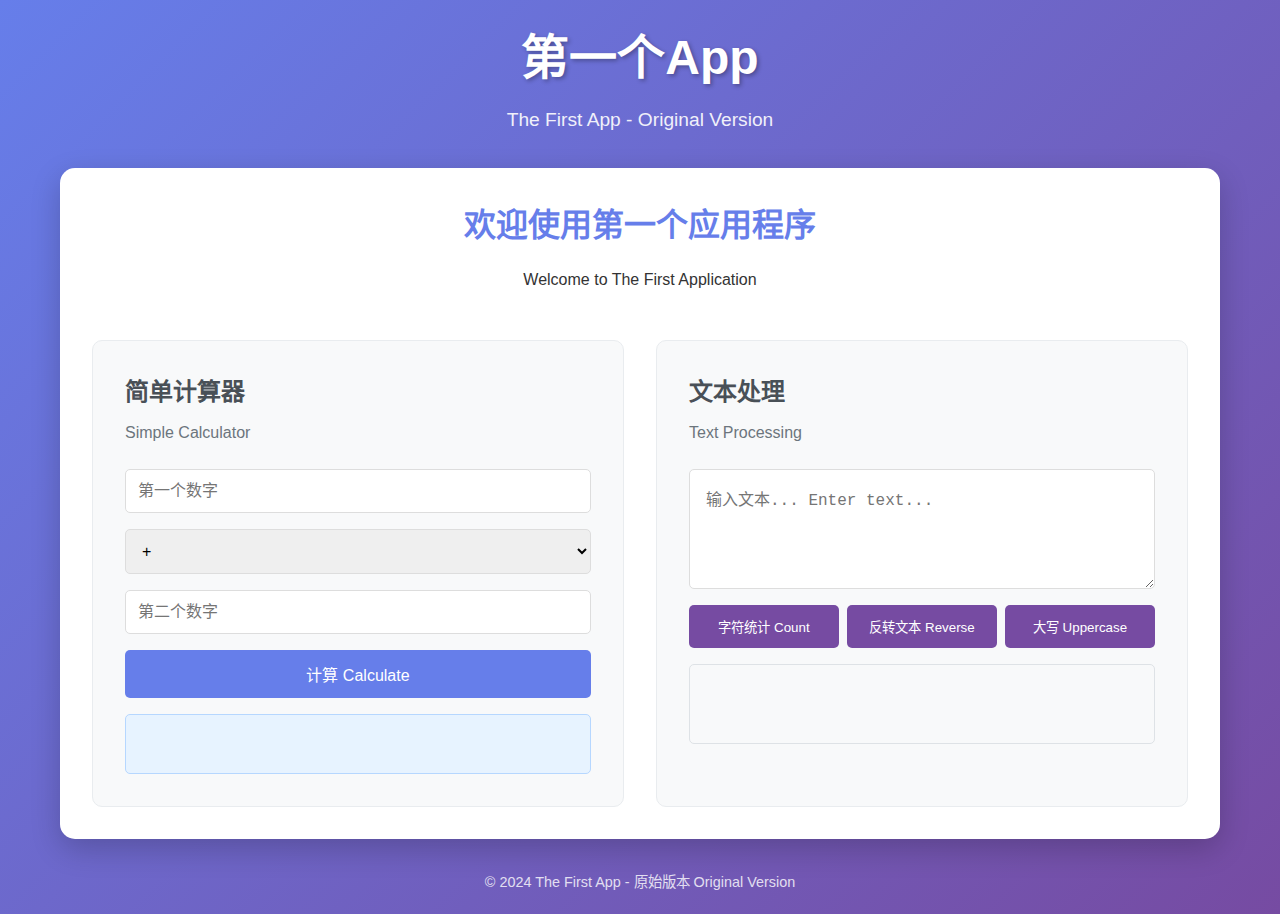
<file: index.html>
<!DOCTYPE html>
<html lang="zh-CN">
<head>
    <meta charset="UTF-8">
    <meta name="viewport" content="width=device-width, initial-scale=1.0">
    <title>第一个App - The First App</title>
    <link rel="stylesheet" href="styles.css">
</head>
<body>
    <div class="container">
        <header>
            <h1>第一个App</h1>
            <p class="subtitle">The First App - Original Version</p>
        </header>
        
        <main>
            <section class="welcome">
                <h2>欢迎使用第一个应用程序</h2>
                <p>Welcome to The First Application</p>
            </section>
            
            <section class="features">
                <div class="feature-card">
                    <h3>简单计算器</h3>
                    <p>Simple Calculator</p>
                    <div class="calculator">
                        <input type="number" id="num1" placeholder="第一个数字">
                        <select id="operation">
                            <option value="+">+</option>
                            <option value="-">-</option>
                            <option value="*">×</option>
                            <option value="/">/</option>
                        </select>
                        <input type="number" id="num2" placeholder="第二个数字">
                        <button onclick="calculate()">计算 Calculate</button>
                        <div id="result"></div>
                    </div>
                </div>
                
                <div class="feature-card">
                    <h3>文本处理</h3>
                    <p>Text Processing</p>
                    <div class="text-processor">
                        <textarea id="inputText" placeholder="输入文本... Enter text..."></textarea>
                        <div class="text-controls">
                            <button onclick="countText()">字符统计 Count</button>
                            <button onclick="reverseText()">反转文本 Reverse</button>
                            <button onclick="uppercaseText()">大写 Uppercase</button>
                        </div>
                        <div id="textResult"></div>
                    </div>
                </div>
            </section>
        </main>
        
        <footer>
            <p>&copy; 2024 The First App - 原始版本 Original Version</p>
        </footer>
    </div>
    
    <script src="script.js"></script>
</body>
</html>
</file>
<file: styles.css>
/* 第一个App样式表 - The First App Styles */

* {
    margin: 0;
    padding: 0;
    box-sizing: border-box;
}

body {
    font-family: 'Segoe UI', Tahoma, Geneva, Verdana, sans-serif;
    line-height: 1.6;
    color: #333;
    background: linear-gradient(135deg, #667eea 0%, #764ba2 100%);
    min-height: 100vh;
}

.container {
    max-width: 1200px;
    margin: 0 auto;
    padding: 20px;
}

header {
    text-align: center;
    margin-bottom: 2rem;
    color: white;
}

header h1 {
    font-size: 3rem;
    margin-bottom: 0.5rem;
    text-shadow: 2px 2px 4px rgba(0,0,0,0.3);
}

.subtitle {
    font-size: 1.2rem;
    opacity: 0.9;
}

main {
    background: white;
    border-radius: 15px;
    padding: 2rem;
    box-shadow: 0 10px 30px rgba(0,0,0,0.2);
    margin-bottom: 2rem;
}

.welcome {
    text-align: center;
    margin-bottom: 3rem;
}

.welcome h2 {
    color: #667eea;
    margin-bottom: 1rem;
    font-size: 2rem;
}

.features {
    display: grid;
    grid-template-columns: repeat(auto-fit, minmax(400px, 1fr));
    gap: 2rem;
}

.feature-card {
    background: #f8f9fa;
    padding: 2rem;
    border-radius: 10px;
    border: 1px solid #e9ecef;
    transition: transform 0.3s ease;
}

.feature-card:hover {
    transform: translateY(-5px);
    box-shadow: 0 5px 15px rgba(0,0,0,0.1);
}

.feature-card h3 {
    color: #495057;
    margin-bottom: 0.5rem;
    font-size: 1.5rem;
}

.feature-card p {
    color: #6c757d;
    margin-bottom: 1.5rem;
}

/* Calculator Styles */
.calculator {
    display: flex;
    flex-direction: column;
    gap: 1rem;
}

.calculator input, .calculator select, .calculator button {
    padding: 0.75rem;
    border: 1px solid #ddd;
    border-radius: 5px;
    font-size: 1rem;
}

.calculator button {
    background: #667eea;
    color: white;
    border: none;
    cursor: pointer;
    transition: background 0.3s ease;
}

.calculator button:hover {
    background: #5a6fd8;
}

#result {
    padding: 1rem;
    background: #e7f3ff;
    border: 1px solid #b6d7ff;
    border-radius: 5px;
    font-weight: bold;
    color: #0056b3;
    min-height: 60px;
    display: flex;
    align-items: center;
    justify-content: center;
}

/* Text Processor Styles */
.text-processor {
    display: flex;
    flex-direction: column;
    gap: 1rem;
}

#inputText {
    min-height: 120px;
    padding: 1rem;
    border: 1px solid #ddd;
    border-radius: 5px;
    font-size: 1rem;
    resize: vertical;
}

.text-controls {
    display: flex;
    gap: 0.5rem;
    flex-wrap: wrap;
}

.text-controls button {
    flex: 1;
    min-width: 120px;
    padding: 0.75rem;
    background: #764ba2;
    color: white;
    border: none;
    border-radius: 5px;
    cursor: pointer;
    transition: background 0.3s ease;
}

.text-controls button:hover {
    background: #663a8e;
}

#textResult {
    padding: 1rem;
    background: #f8f9fa;
    border: 1px solid #dee2e6;
    border-radius: 5px;
    min-height: 80px;
    white-space: pre-wrap;
    font-family: monospace;
}

footer {
    text-align: center;
    color: white;
    font-size: 0.9rem;
    opacity: 0.8;
}

/* Responsive Design */
@media (max-width: 768px) {
    .container {
        padding: 10px;
    }
    
    header h1 {
        font-size: 2rem;
    }
    
    .features {
        grid-template-columns: 1fr;
    }
    
    .feature-card {
        padding: 1.5rem;
    }
    
    .text-controls {
        flex-direction: column;
    }
    
    .text-controls button {
        min-width: auto;
    }
}
</file>
